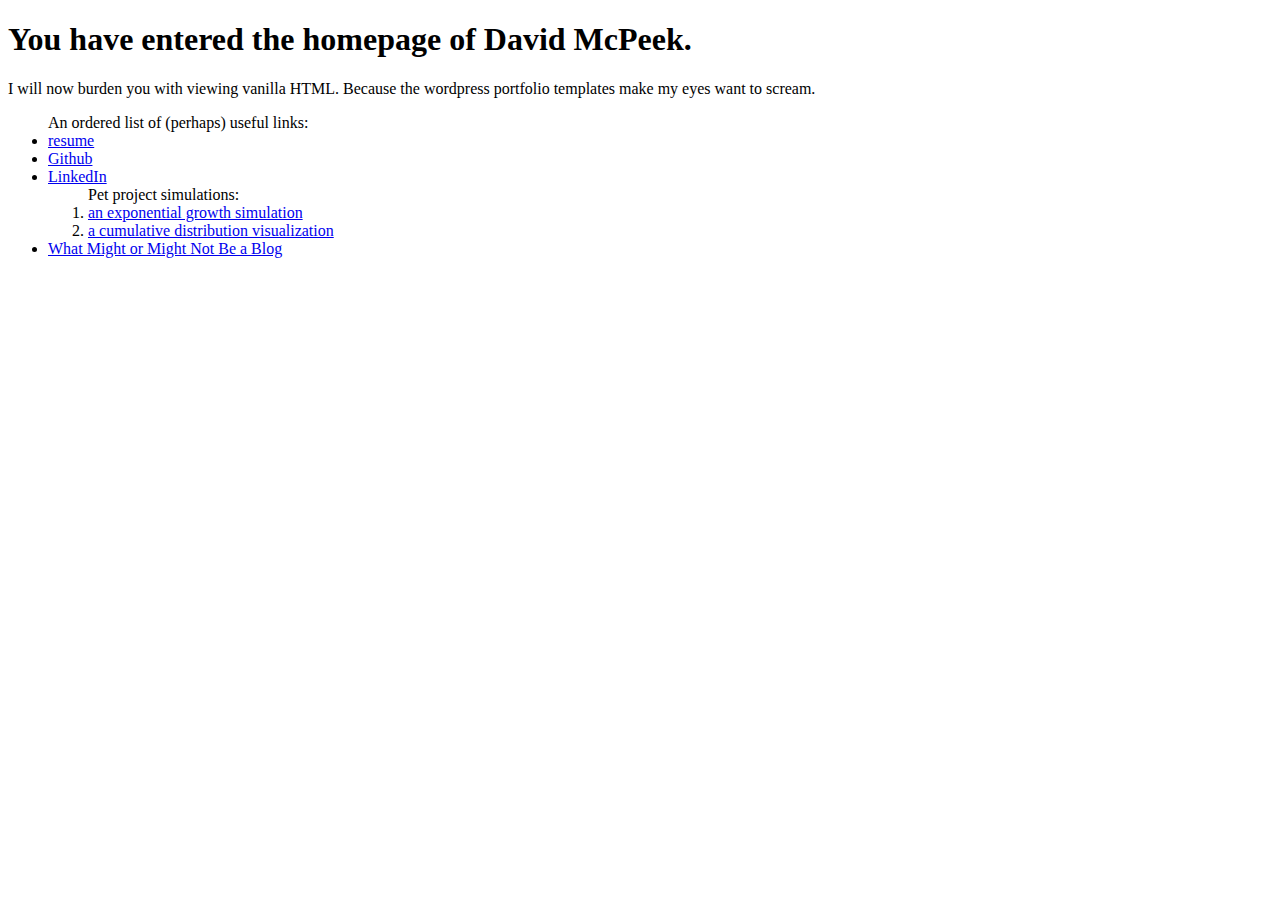
<file: index.html>
<!DOCTYPE html>
<html lang="en">
<head>
	<meta charset="UTF-8">
	<title>David McPeek's home page</title>
</head>

<h1>You have entered the homepage of David McPeek.</h1>

<p>I will now burden you with viewing vanilla HTML. Because the wordpress portfolio templates make my eyes want to scream.</p>

<ul> An ordered list of (perhaps) useful links:
	<li><a href="http://jdmcpeek.github.io/resume_davidmcpeek.pdf">resume</a></li>
	<li><a href="https://github.com/jdmcpeek">Github</a></li>
	<li><a href="https://www.linkedin.com/in/jdmcpeek">LinkedIn</a></li>
	<ol>Pet project simulations:
		<li> <a href="http://jdmcpeek.github.io/projects/exponential-growth-simulation.html">an exponential growth simulation</a> </li>
		<li> <a href="http://jdmcpeek.github.io/projects/cumulative-distribution-simulation.html">a cumulative distribution visualization</a></li>
	</ol>
	<li><a href="http://jdmcpeek.github.io/blog">What Might or Might Not Be a Blog</a></li>
</ul>




<body>
	
</body>
</html>
</file>
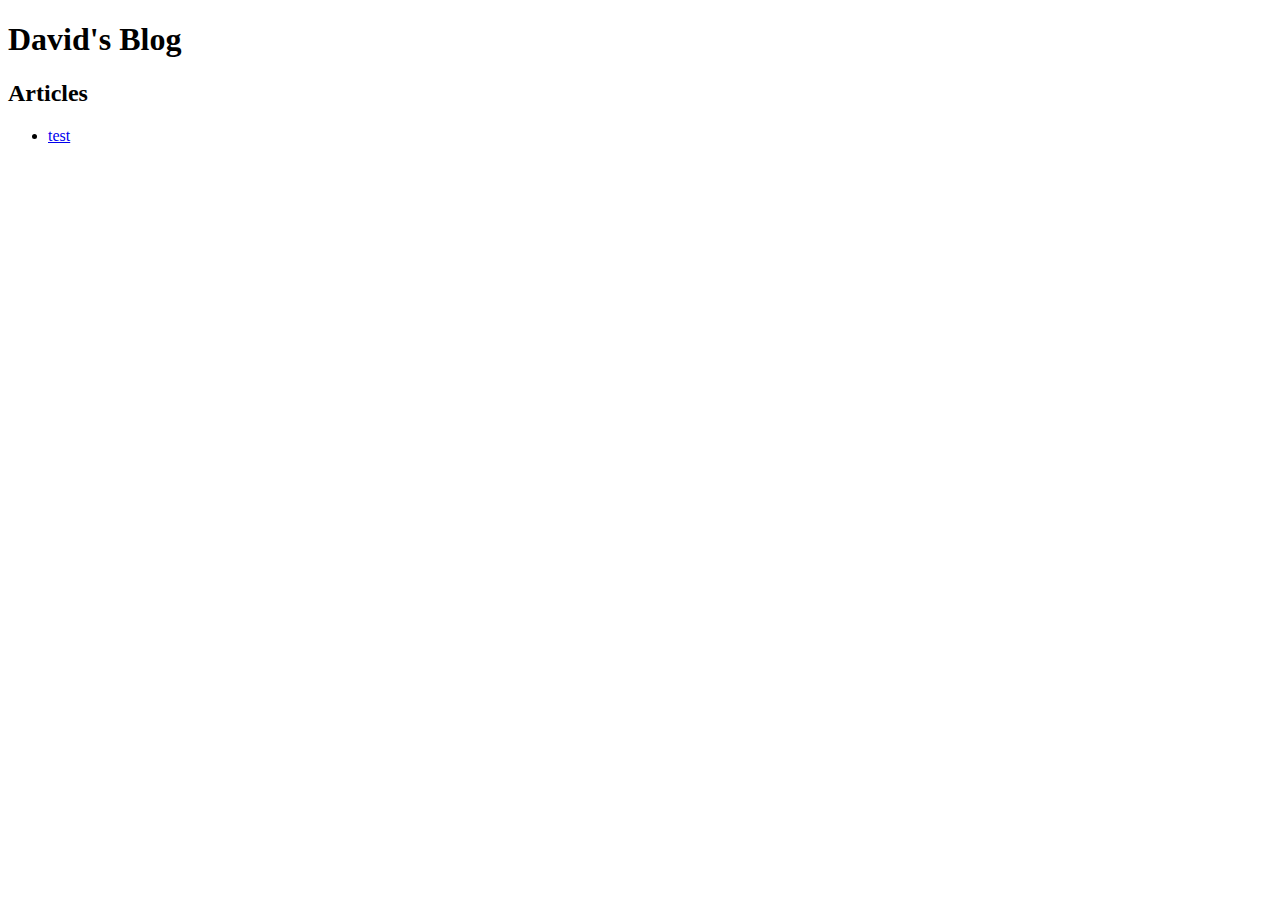
<file: blog/index.html>
<!DOCTYPE html>
<html lang="en">
<head>
	<meta charset="UTF-8">
	<title>David's Blog</title>
</head>
<body>
	<h1>David's Blog</h1>
	<h2>Articles</h2>
	<ul>
		<li><a href="test.html">test</a></li>
	</ul>

	
</body>
</html>
</file>
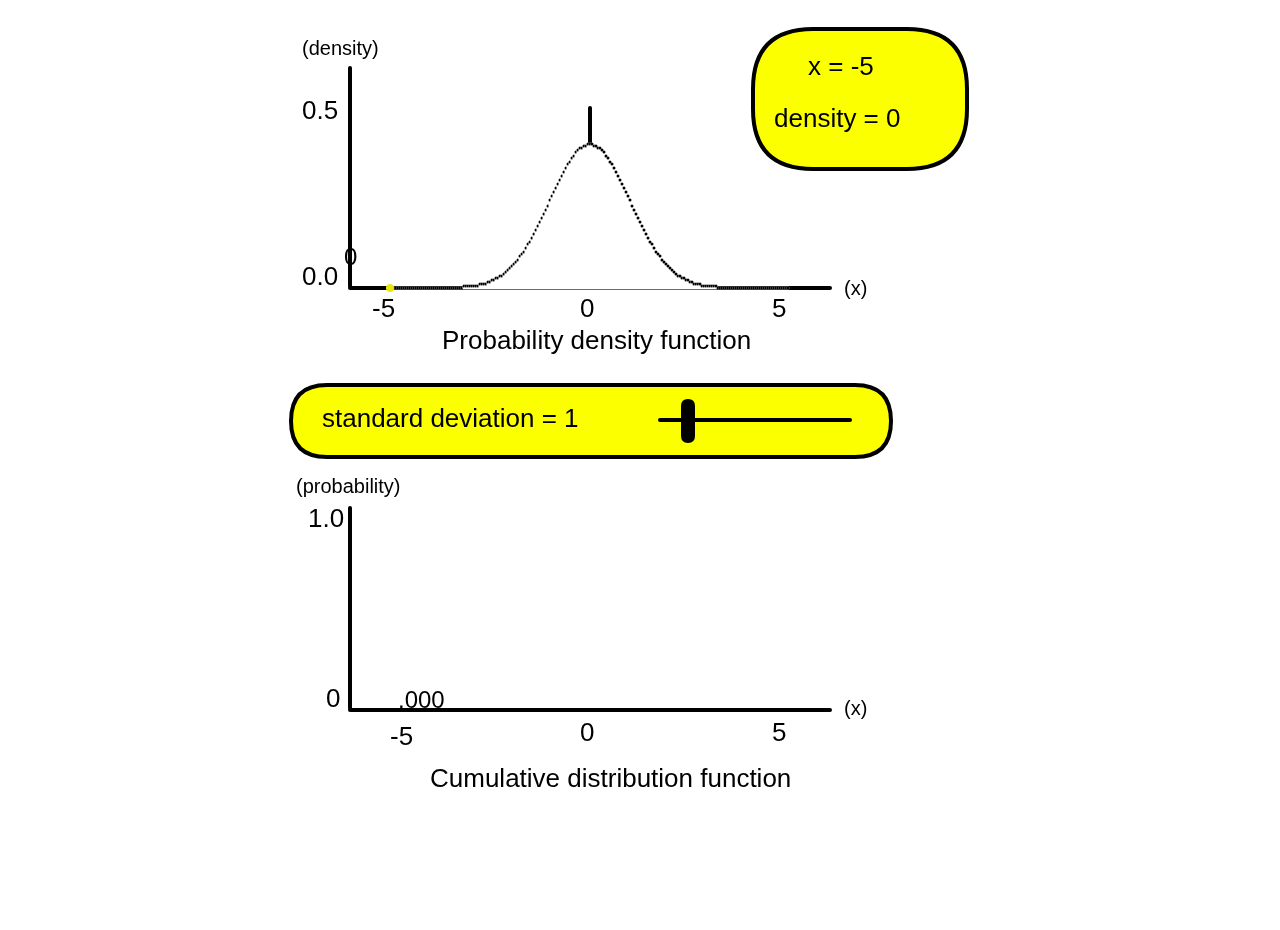
<file: projects/cumulative-distribution-simulation.html>
<!DOCTYPE html>
<html lang="en">
<head>
	<meta charset="UTF-8">
	<title>Exponential Growth Simulation</title>
	<script src="../js/processing.min.js"></script>
	</script>

	<style>
		#canvas-container {
			width: 100%;
			text-align: center;
		}

	</style>

</head>
<body>
<div id="canvas-container">
	<canvas data-processing-sources="../processing/cumulative-distribution-simulation.pde"></canvas>
</div>
</body>
</html>
</file>
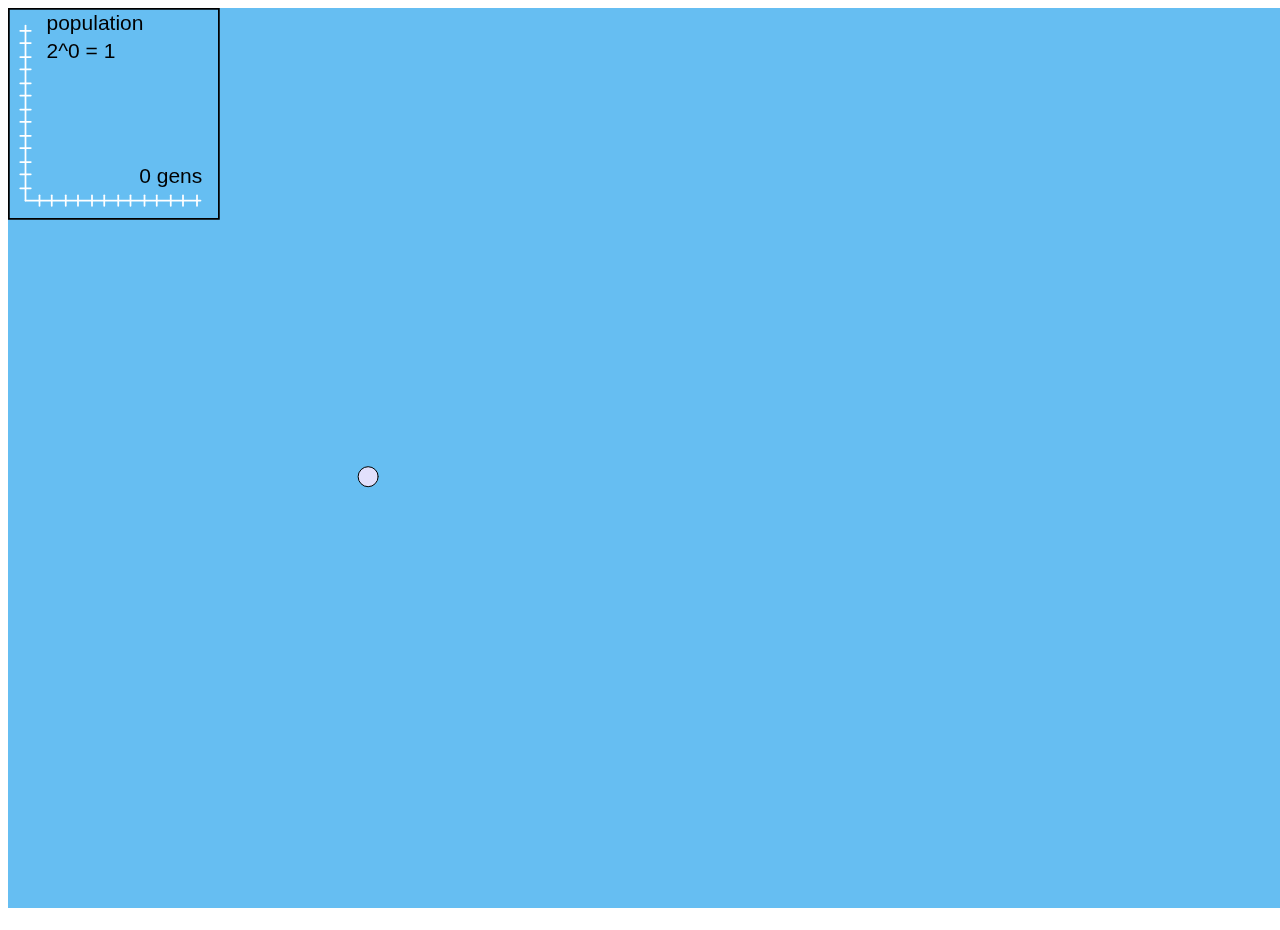
<file: projects/exponential-growth-simulation.html>
<!DOCTYPE html>
<html lang="en">
<head>
	<meta charset="UTF-8">
	<meta property=”og:image” content=”../img/portfolio/exponential-growth.png”/>
	<meta property=”og:description” content=”Simulation of exponential growth in an ideal cell culture. Left click to double the population. Right click to start over. Enjoy!”/>
	<title>Exponential Growth Simulation</title>
	<script src="../js/processing.min.js"></script>
	</script>

</head>
<body>

<canvas data-processing-sources="../processing/exponential-growth-simulation.pde"></canvas>

</body>
</html>
</file>
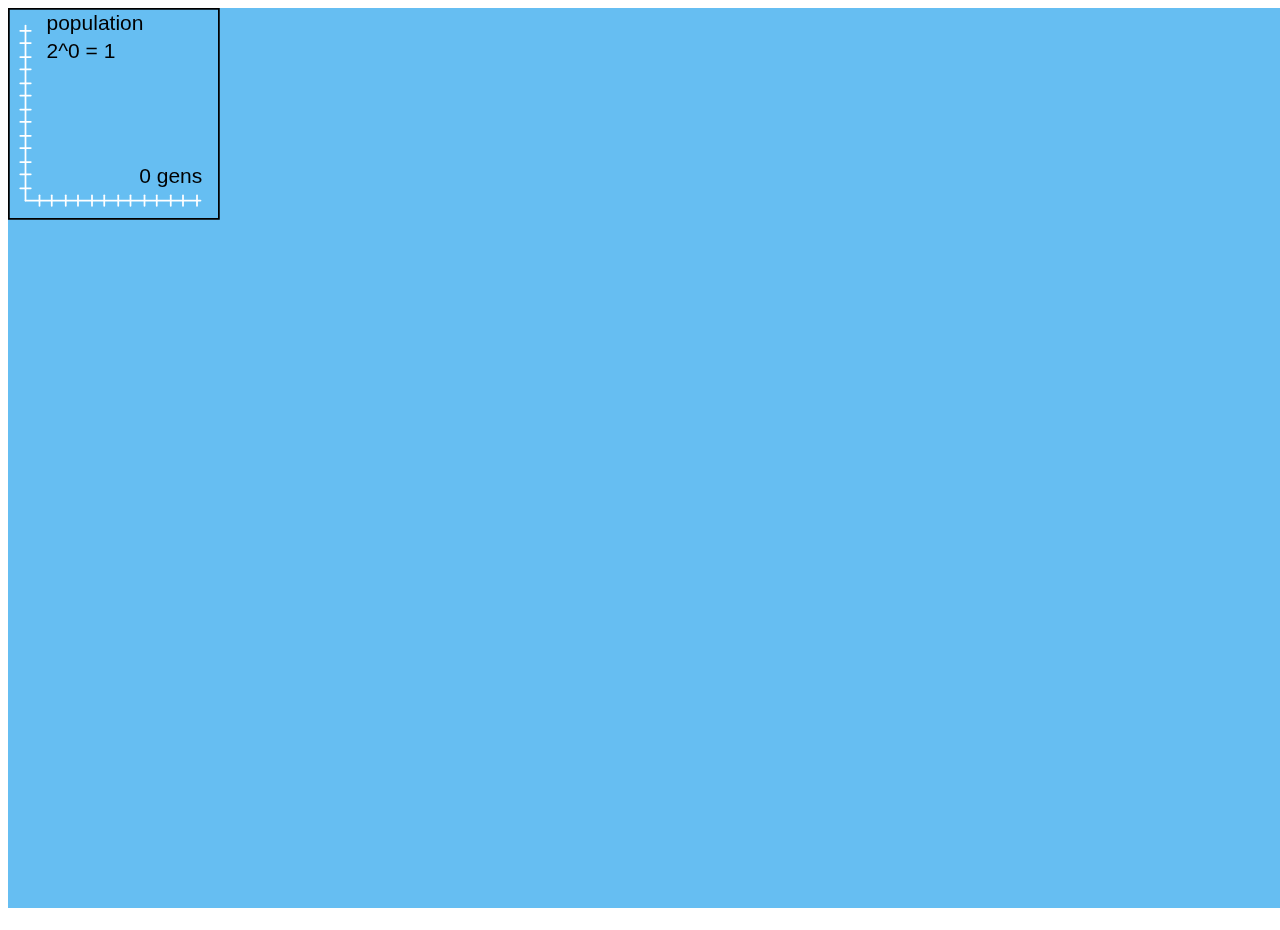
<file: views/exponential-growth-simulation.html>
<!DOCTYPE html>
<html lang="en">
<head>
	<meta charset="UTF-8">
	<title>Exponential Growth Simulation</title>
	<script src="../js/processing.min.js"></script>
	</script>

</head>
<body>

<canvas data-processing-sources="../processing/exponential-growth-simulation.pde"></canvas>

</body>
</html>
</file>
